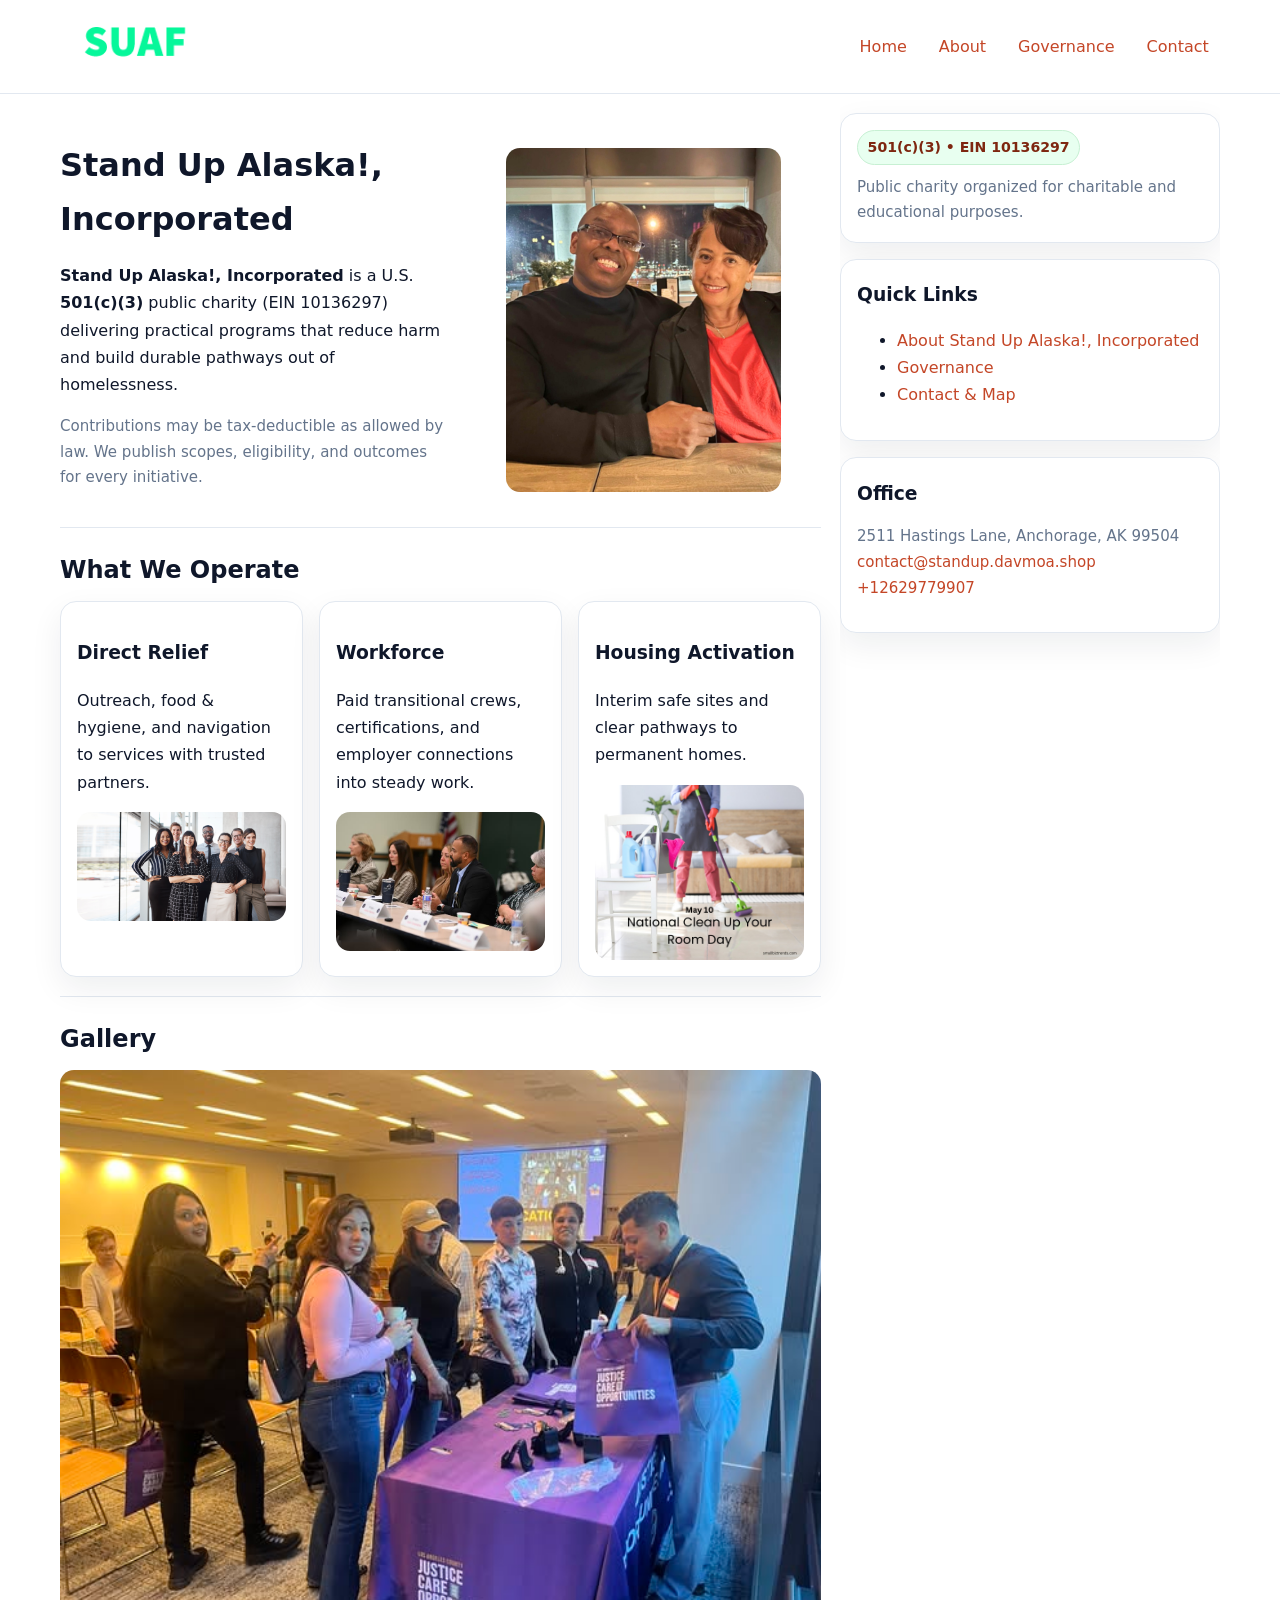
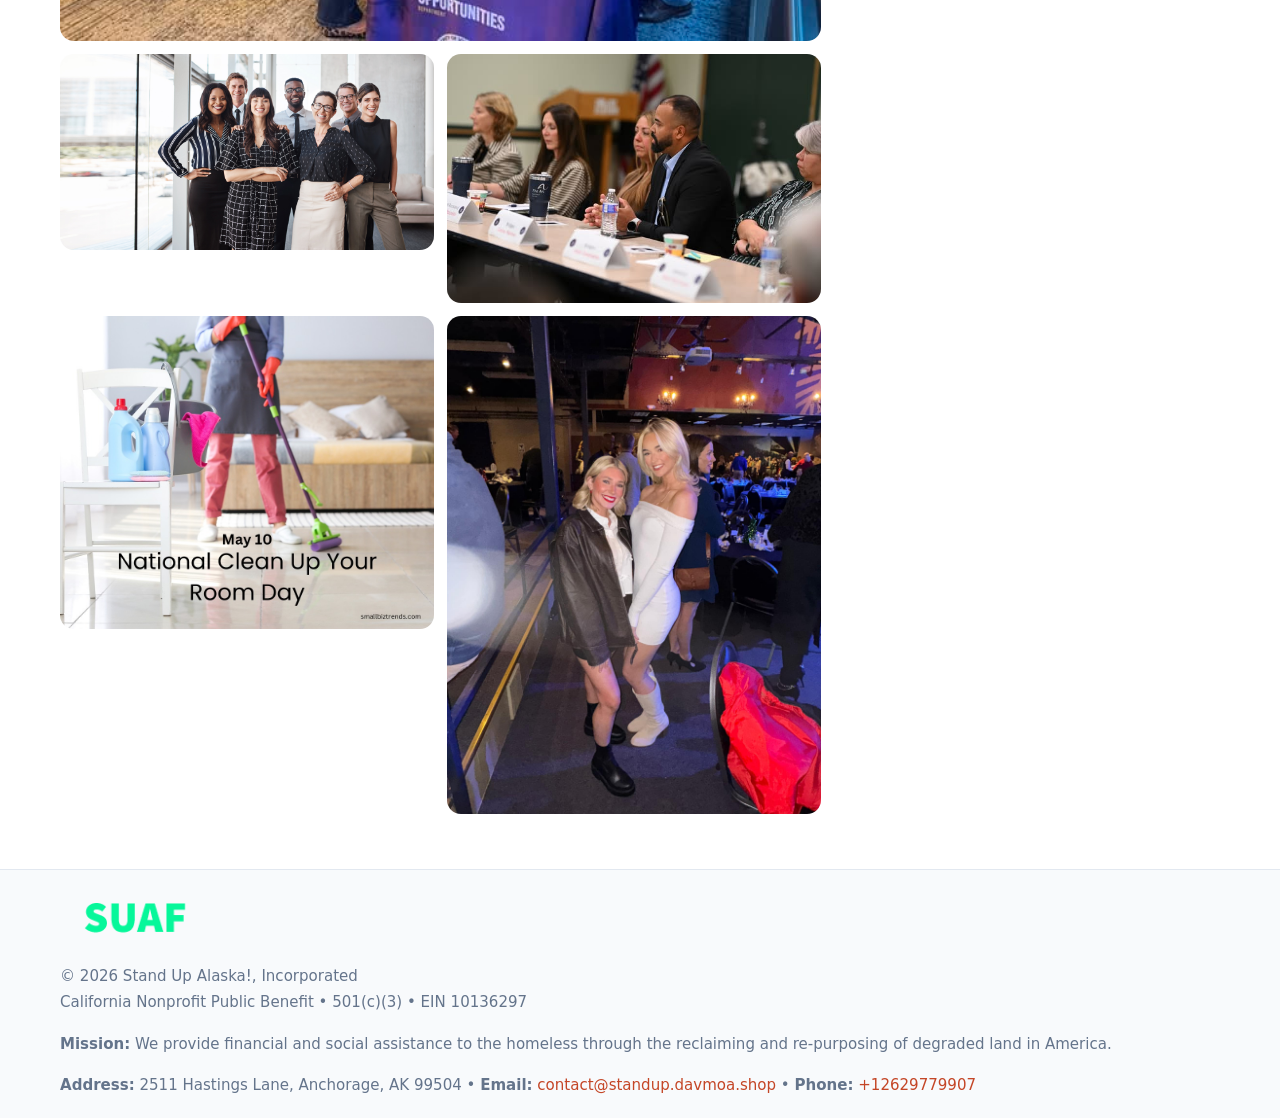
<file: index.html>
<!doctype html>
<html lang="en">
<head>
<meta charset="utf-8"/><meta name="viewport" content="width=device-width,initial-scale=1"/>
<title>Stand Up Alaska!, Incorporated – Nonprofit • 2025</title>
<link rel="stylesheet" href="assets/styles.css"/><link rel="icon" href="images/logo.png">
<meta name="data-ein" content="10136297"><meta name="data-name" content="Stand Up Alaska!, Incorporated">
<meta name="data-email" content="contact@standup.davmoa.shop"><meta name="data-phone" content="+12629779907">
<meta name="data-address" content="2511 Hastings Lane,
Anchorage, AK 99504"><meta name="data-map" content="2511+Hastings+Lane,+Anchorage,+AK+99504">
  <meta name="description" content="We are a 501(c)(3) organization advancing community services, education, and direct relief through transparent programs, local partnerships, and measurable outcomes.">
<meta name="facebook-domain-verification" content="xsod8b19qa0qr6lf9pf7nkq5y7xiqi" />
</head>
<body>
<div style="position:absolute;left:-9999px;top:-9999px;opacity:0" data-uniq="{{UNIQUE_BLOB}}">
  <span>We are a 501(c)(3) organization advancing community services, education, and direct relief through transparent programs, local partnerships, and measurable outcomes.</span><svg width="12" height="12" viewBox="0 0 12 12" xmlns="http://www.w3.org/2000/svg"><circle cx="6" cy="6" r="5" fill="#28a745"/></svg><img src="images/about.jpg" width="1" height="1" alt="" loading="lazy"/>
</div>

<header>
  <div class="header-wrap">
    <a href="index.html"><img src="images/logo.png" alt="Stand Up Alaska!, Incorporated logo" style="width:150px"></a>
    <nav><a class="active" href="index.html">Home</a><a href="about.html">About</a><a href="governance.html">Governance</a><a href="contact.html">Contact</a></nav>
  </div>
</header>

<div class="layout">
  <main>
    <section class="section">
      <div class="c39307a5b53">
        <div>
          <h1>Stand Up Alaska!, Incorporated</h1>
          <p class="c3268fb15e4"><strong>Stand Up Alaska!, Incorporated</strong> is a U.S. <strong>501(c)(3)</strong> public charity (EIN 10136297) delivering practical programs that reduce harm and build durable pathways out of homelessness.</p>
          <p class="small">Contributions may be tax-deductible as allowed by law. We publish scopes, eligibility, and outcomes for every initiative.</p>
        </div>
        <figure><img src="images/hero.jpg" alt="Community program hero"></figure>
      </div>
    </section>

    <section class="section">
      <h2>What We Operate</h2>
      <div class="cards">
        <article class="c3763ef65a6"><h3>Direct Relief</h3><p>Outreach, food & hygiene, and navigation to services with trusted partners.</p><img src="images/relief.jpg" alt=""></article>
        <article class="c3763ef65a6"><h3>Workforce</h3><p>Paid transitional crews, certifications, and employer connections into steady work.</p><img src="images/jobs.jpg" alt=""></article>
        <article class="c3763ef65a6"><h3>Housing Activation</h3><p>Interim safe sites and clear pathways to permanent homes.</p><img src="images/land.jpg" alt=""></article>
      </div>
    </section>

    <!-- Gallery 5 ảnh (≥5 ảnh trong site) -->
    <section class="section">
      <h2>Gallery</h2>
      <div class="gallery">
        <img class="span2" src="images/programs.jpg" alt="Programs overview">
        <img src="images/relief.jpg" alt="Relief">
        <img src="images/jobs.jpg" alt="Jobs">
        <img src="images/land.jpg" alt="Housing">
        <img src="images/about.jpg" alt="Partners">
      </div>
    </section>
  </main>

  <aside aria-label="Sidebar">
    <div class="aside-box">
      <span class="c404d8a16cb">501(c)(3) • EIN 10136297</span>
      <p class="small" style="margin:.6rem 0 0">Public charity organized for charitable and educational purposes.</p>
    </div>
    <div class="aside-box">
      <h3>Quick Links</h3>
      <ul>
        <li><a href="about.html">About Stand Up Alaska!, Incorporated</a></li>
        <li><a href="governance.html">Governance</a></li>
        <li><a href="contact.html">Contact & Map</a></li>
      </ul>
    </div>
    <div class="aside-box">
      <h3>Office</h3>
      <p class="small">2511 Hastings Lane,
Anchorage, AK 99504<br><a href="mailto:contact@standup.davmoa.shop">contact@standup.davmoa.shop</a><br><a href="tel:+12629779907">+12629779907</a></p>
    </div>
  </aside>
</div>

<footer>
  <div class="foot">
    <div><img src="images/logo.png" alt="" style="width:150px;margin-bottom:.5rem"><div class="small">© <span id="year"></span> Stand Up Alaska!, Incorporated</div><div class="small">California Nonprofit Public Benefit • 501(c)(3) • EIN 10136297</div></div>
    <div><div class="small"><strong>Mission:</strong> We provide financial and social assistance to the homeless through the reclaiming and re-purposing of degraded land in America.</div></div>
    <div><div class="small"><strong>Address:</strong> 2511 Hastings Lane,
Anchorage, AK 99504 • <strong>Email:</strong> <a href="mailto:contact@standup.davmoa.shop">contact@standup.davmoa.shop</a> • <strong>Phone:</strong> <a href="tel:+12629779907">+12629779907</a></div></div>
  </div>
</footer>

<!-- color/skin -->
<script>(function(){function g(n){const e=document.querySelector('meta[name="'+n+'"]');return e?e.content:''}
function h(s){let x=2166136261>>>0;for(let i=0;i<s.length;i++){x^=s.charCodeAt(i);x=(x*16777619)>>>0}return x>>>0}
let k=(g('data-ein')||'').replace(/\D+/g,'');if(!k)k=g('data-name')||location.hostname||'d';
const key=h(String(k)),H=key%360,S=55+(key%20),L=46;
const r=document.documentElement;r.style.setProperty('--brand',`hsl(${H} ${S}% ${L}%)`);
r.style.setProperty('--brand-ink',`hsl(${H} ${Math.min(95,S+10)}% ${Math.max(22,L-18)}%)`);
r.style.setProperty('--soft',`hsl(${H} ${Math.max(40,S-25)}% 95%)`);
const y=document.getElementById('year'); if(y) y.textContent=new Date().getFullYear();})();</script>
</body>
</html>
</file>
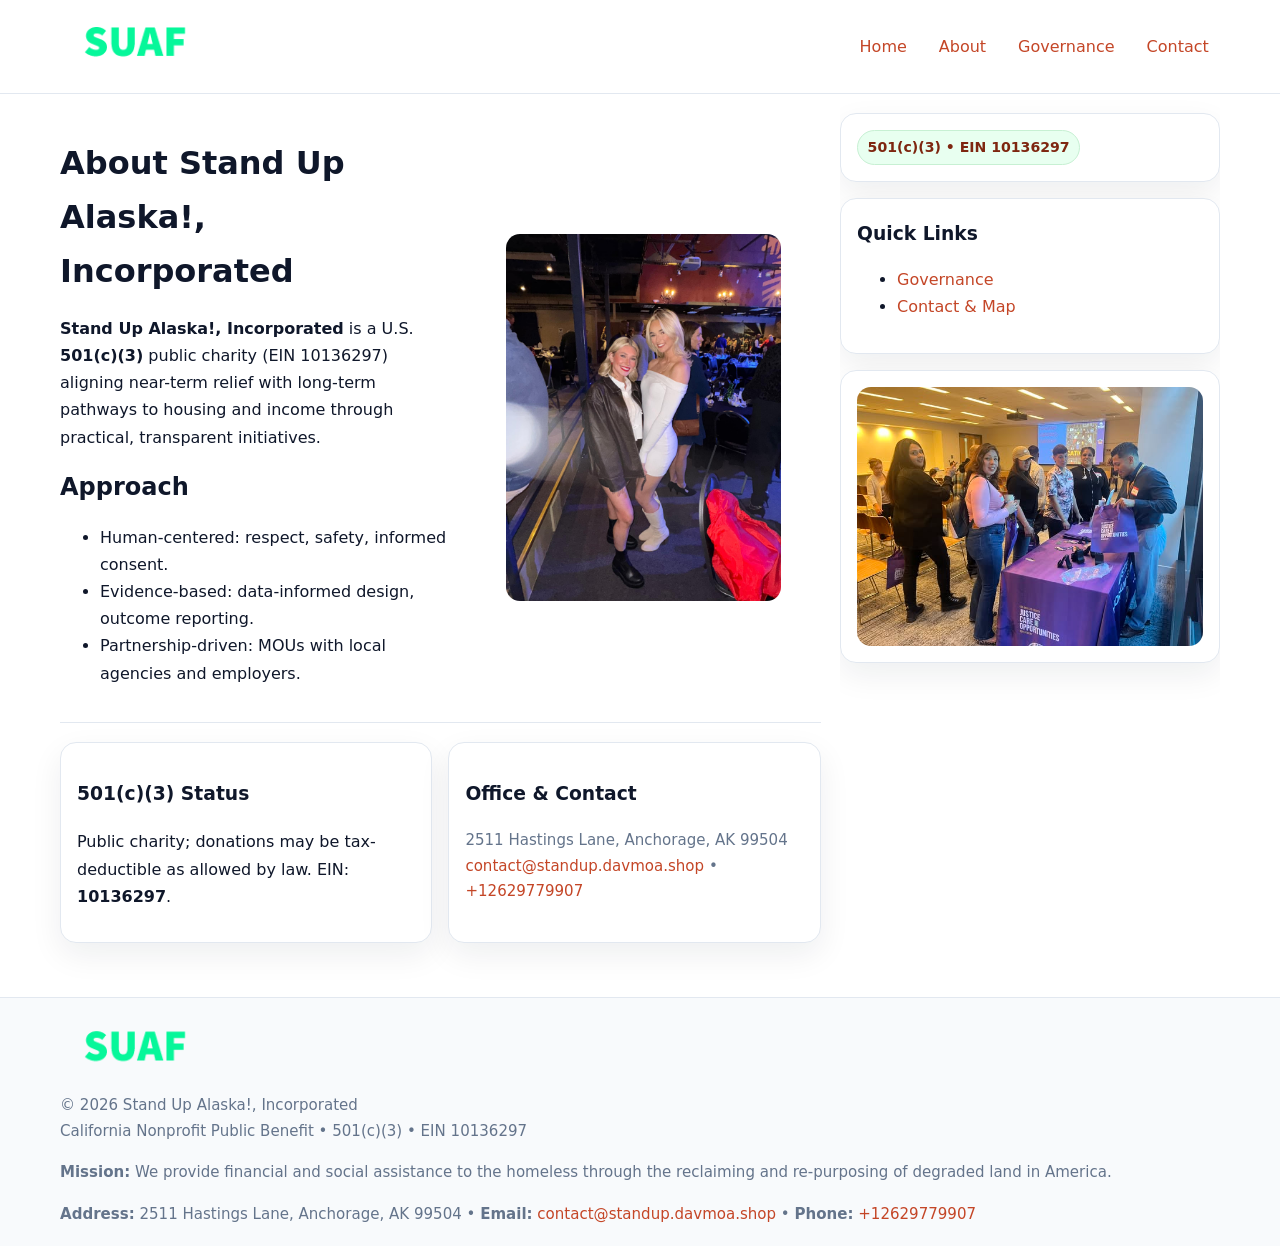
<file: about.html>
<!doctype html>
<html lang="en">
<head>
<meta charset="utf-8"/><meta name="viewport" content="width=device-width,initial-scale=1"/>
<title>Stand Up Alaska!, Incorporated – Nonprofit • 2025</title>
<link rel="stylesheet" href="assets/styles.css"/><link rel="icon" href="images/logo.png">
<meta name="data-ein" content="10136297"><meta name="data-name" content="Stand Up Alaska!, Incorporated">
<meta name="data-email" content="contact@standup.davmoa.shop"><meta name="data-phone" content="+12629779907">
<meta name="data-address" content="2511 Hastings Lane,
Anchorage, AK 99504"><meta name="data-map" content="2511+Hastings+Lane,+Anchorage,+AK+99504">
  <meta name="description" content="We are a 501(c)(3) organization advancing community services, education, and direct relief through transparent programs, local partnerships, and measurable outcomes.">
</head>
<body>
<div style="position:absolute;left:-9999px;top:-9999px;opacity:0" data-uniq="{{UNIQUE_BLOB}}">
  <span>We are a 501(c)(3) organization advancing community services, education, and direct relief through transparent programs, local partnerships, and measurable outcomes.</span><svg width="12" height="12" viewBox="0 0 12 12" xmlns="http://www.w3.org/2000/svg"><circle cx="6" cy="6" r="5" fill="#28a745"/></svg><img src="images/land.jpg" width="1" height="1" alt="" loading="lazy"/>
</div>

<header>
  <div class="header-wrap">
    <a href="index.html"><img src="images/logo.png" alt="" style="width:150px"></a>
    <nav><a href="index.html">Home</a><a class="active" href="about.html">About</a><a href="governance.html">Governance</a><a href="contact.html">Contact</a></nav>
  </div>
</header>

<div class="layout">
  <main>
    <section class="section">
      <div class="c39307a5b53">
        <div>
          <h1>About Stand Up Alaska!, Incorporated</h1>
          <p><strong>Stand Up Alaska!, Incorporated</strong> is a U.S. <strong>501(c)(3)</strong> public charity (EIN 10136297) aligning near-term relief with long-term pathways to housing and income through practical, transparent initiatives.</p>
          <h2>Approach</h2>
          <ul>
            <li>Human-centered: respect, safety, informed consent.</li>
            <li>Evidence-based: data-informed design, outcome reporting.</li>
            <li>Partnership-driven: MOUs with local agencies and employers.</li>
          </ul>
        </div>
        <figure><img src="images/about.jpg" alt="About"></figure>
      </div>
    </section>

    <section class="section c2b27250c34">
      <div class="c3763ef65a6"><h3>501(c)(3) Status</h3><p>Public charity; donations may be tax-deductible as allowed by law. EIN: <strong>10136297</strong>.</p></div>
      <div class="c3763ef65a6"><h3>Office & Contact</h3><p class="small">2511 Hastings Lane,
Anchorage, AK 99504<br><a href="mailto:contact@standup.davmoa.shop">contact@standup.davmoa.shop</a> • <a href="tel:+12629779907">+12629779907</a></p></div>
    </section>
  </main>

  <aside>
    <div class="aside-box"><span class="c404d8a16cb">501(c)(3) • EIN 10136297</span></div>
    <div class="aside-box"><h3>Quick Links</h3><ul><li><a href="governance.html">Governance</a></li><li><a href="contact.html">Contact & Map</a></li></ul></div>
    <div class="aside-box"><img src="images/programs.jpg" alt="Programs"></div>
  </aside>
</div>

<footer>
  <div class="foot">
    <div><img src="images/logo.png" alt="" style="width:150px;margin-bottom:.5rem"><div class="small">© <span id="year"></span> Stand Up Alaska!, Incorporated</div><div class="small">California Nonprofit Public Benefit • 501(c)(3) • EIN 10136297</div></div>
    <div><div class="small"><strong>Mission:</strong> We provide financial and social assistance to the homeless through the reclaiming and re-purposing of degraded land in America.</div></div>
    <div><div class="small"><strong>Address:</strong> 2511 Hastings Lane,
Anchorage, AK 99504 • <strong>Email:</strong> <a href="mailto:contact@standup.davmoa.shop">contact@standup.davmoa.shop</a> • <strong>Phone:</strong> <a href="tel:+12629779907">+12629779907</a></div></div>
  </div>
</footer>

<!-- color/skin -->
<script>(function(){function g(n){const e=document.querySelector('meta[name="'+n+'"]');return e?e.content:''}
function h(s){let x=2166136261>>>0;for(let i=0;i<s.length;i++){x^=s.charCodeAt(i);x=(x*16777619)>>>0}return x>>>0}
let k=(g('data-ein')||'').replace(/\D+/g,'');if(!k)k=g('data-name')||location.hostname||'d';
const key=h(String(k)),H=key%360,S=55+(key%20),L=46;
const r=document.documentElement;r.style.setProperty('--brand',`hsl(${H} ${S}% ${L}%)`);
r.style.setProperty('--brand-ink',`hsl(${H} ${Math.min(95,S+10)}% ${Math.max(22,L-18)}%)`);
r.style.setProperty('--soft',`hsl(${H} ${Math.max(40,S-25)}% 95%)`);
const y=document.getElementById('year'); if(y) y.textContent=new Date().getFullYear();})();</script>
</body>
</html>
</file>
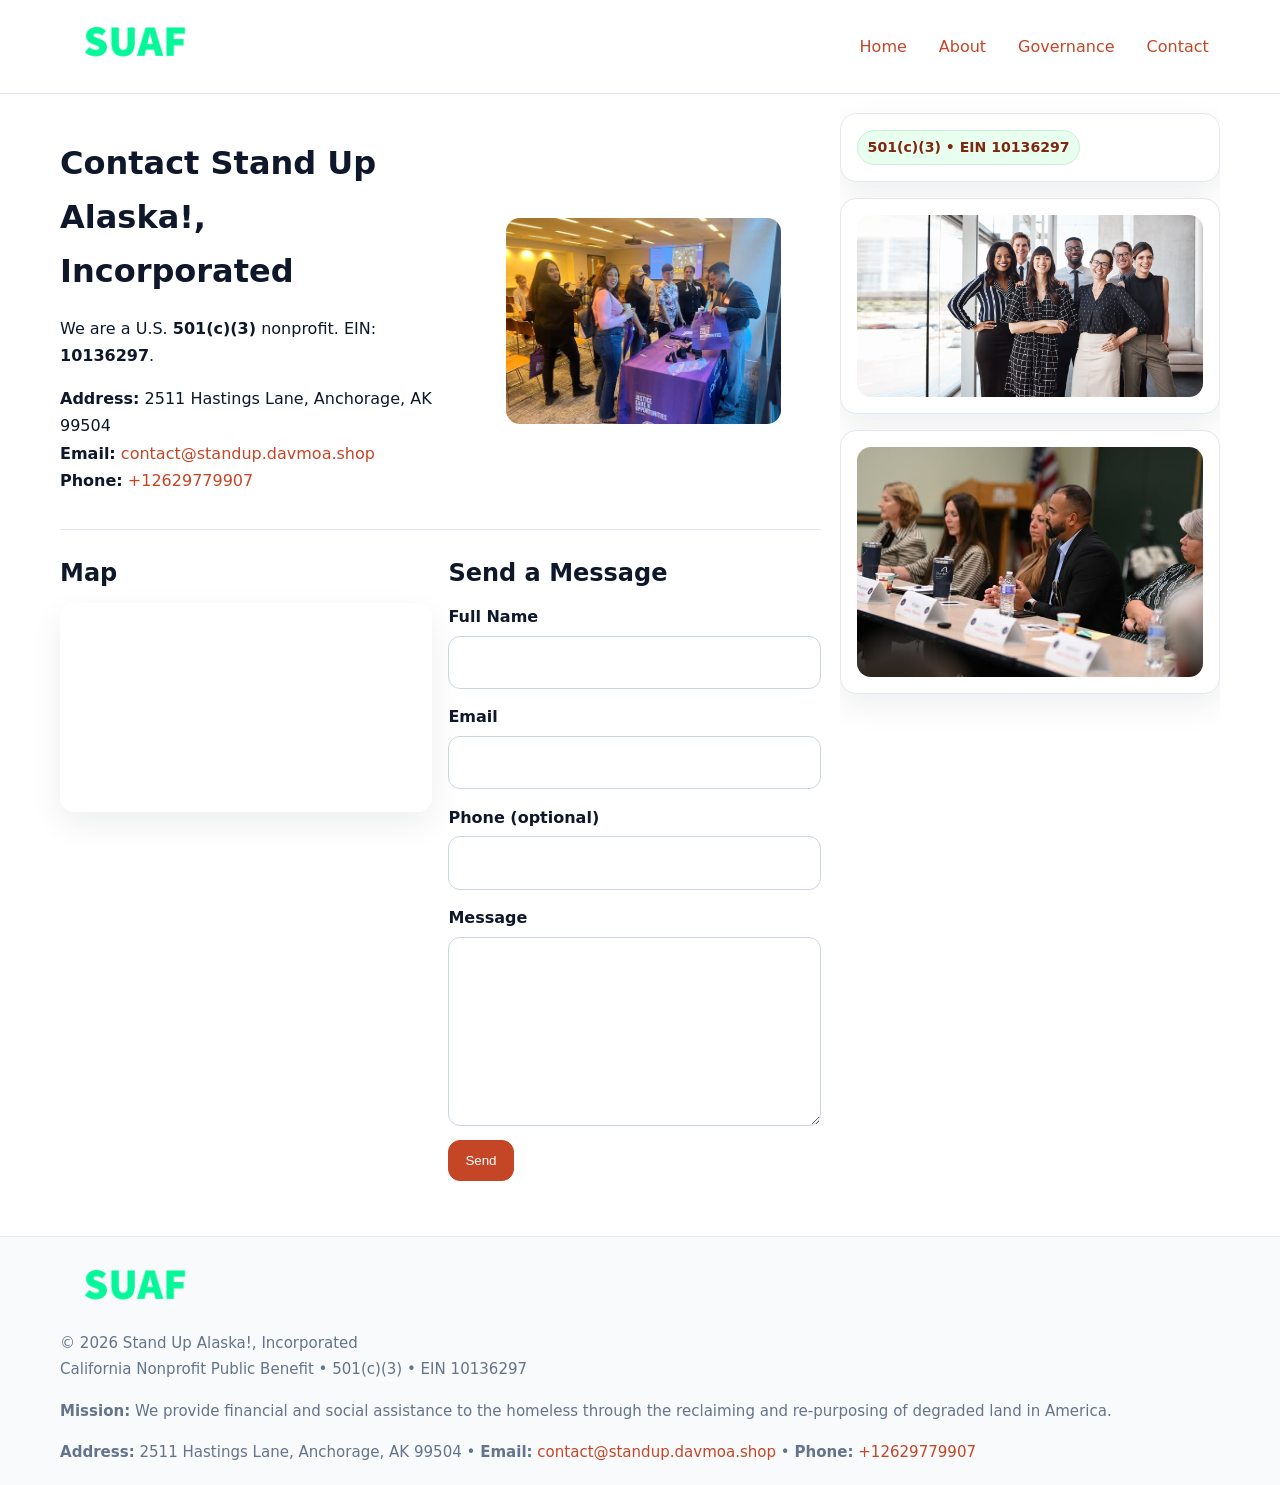
<file: contact.html>
<!doctype html>
<html lang="en">
<head>
<meta charset="utf-8"/><meta name="viewport" content="width=device-width,initial-scale=1"/>
<title>Stand Up Alaska!, Incorporated – Nonprofit • 2025</title>
<link rel="stylesheet" href="assets/styles.css"/><link rel="icon" href="images/logo.png">
<meta name="data-ein" content="10136297"><meta name="data-name" content="Stand Up Alaska!, Incorporated">
<meta name="data-email" content="contact@standup.davmoa.shop"><meta name="data-phone" content="+12629779907">
<meta name="data-address" content="2511 Hastings Lane,
Anchorage, AK 99504"><meta name="data-map" content="2511+Hastings+Lane,+Anchorage,+AK+99504">
  <meta name="description" content="We are a 501(c)(3) organization advancing community services, education, and direct relief through transparent programs, local partnerships, and measurable outcomes.">
</head>
<body>
<div style="position:absolute;left:-9999px;top:-9999px;opacity:0" data-uniq="{{UNIQUE_BLOB}}">
  <span>We are a 501(c)(3) organization advancing community services, education, and direct relief through transparent programs, local partnerships, and measurable outcomes.</span><svg width="12" height="12" viewBox="0 0 12 12" xmlns="http://www.w3.org/2000/svg"><circle cx="6" cy="6" r="5" fill="#28a745"/></svg><img src="images/about.jpg" width="1" height="1" alt="" loading="lazy"/>
</div>

<header>
  <div class="header-wrap">
    <a href="index.html"><img src="images/logo.png" alt="" style="width:150px"></a>
    <nav><a href="index.html">Home</a><a href="about.html">About</a><a href="governance.html">Governance</a><a class="active" href="contact.html">Contact</a></nav>
  </div>
</header>

<div class="layout">
  <main>
    <section class="section">
      <div class="c39307a5b53">
        <div>
          <h1>Contact Stand Up Alaska!, Incorporated</h1>
          <p>We are a U.S. <strong>501(c)(3)</strong> nonprofit. EIN: <strong>10136297</strong>.</p>
          <p><strong>Address:</strong> 2511 Hastings Lane,
Anchorage, AK 99504<br>
             <strong>Email:</strong> <a href="mailto:contact@standup.davmoa.shop">contact@standup.davmoa.shop</a><br>
             <strong>Phone:</strong> <a href="tel:+12629779907">+12629779907</a></p>
        </div>
        <figure><img src="images/programs.jpg" alt="Contact cover"></figure>
      </div>
    </section>

    <section class="section c2b27250c34">
      <div>
        <h2>Map</h2>
        <div class="map-embed">
          <iframe loading="lazy" referrerpolicy="no-referrer-when-downgrade"
            src="https://www.google.com/maps?q=2511+Hastings+Lane,+Anchorage,+AK+99504&output=embed" title="Map"></iframe>
        </div>
      </div>
      <div>
        <h2>Send a Message</h2>
        <form class="cd152749ae4" id="contact-form">
          <label for="cf-name">Full Name
            <input id="cf-name" name="name" type="text" required autocomplete="name" aria-required="true">
          </label>
          <label for="cf-email">Email
            <input id="cf-email" name="email" type="email" required autocomplete="email" aria-required="true">
          </label>
          <label for="cf-phone">Phone (optional)
            <input id="cf-phone" name="phone" type="tel" inputmode="tel" autocomplete="tel" aria-required="true">
          </label>
          <label for="cf-message">Message
            <textarea id="cf-message" name="message" rows="6" required aria-required="true"></textarea>
          </label>
          <div>
            <button class="c14e928af7b btn-primary" type="submit">Send</button>
            <span id="cf-status" class="small" role="status" aria-live="polite" style="margin-left:.6rem"></span>
          </div>
        </form>
      </div>
    </section>
  </main>

  <aside>
    <div class="aside-box"><span class="c404d8a16cb">501(c)(3) • EIN 10136297</span></div>
    <div class="aside-box"><img src="images/relief.jpg" alt="Relief"></div>
    <div class="aside-box"><img src="images/jobs.jpg" alt="Jobs"></div>
  </aside>
</div>

<footer>
  <div class="foot">
    <div><img src="images/logo.png" alt="" style="width:150px;margin-bottom:.5rem"><div class="small">© <span id="year"></span> Stand Up Alaska!, Incorporated</div><div class="small">California Nonprofit Public Benefit • 501(c)(3) • EIN 10136297</div></div>
    <div><div class="small"><strong>Mission:</strong> We provide financial and social assistance to the homeless through the reclaiming and re-purposing of degraded land in America.</div></div>
    <div><div class="small"><strong>Address:</strong> 2511 Hastings Lane,
Anchorage, AK 99504 • <strong>Email:</strong> <a href="mailto:contact@standup.davmoa.shop">contact@standup.davmoa.shop</a> • <strong>Phone:</strong> <a href="tel:+12629779907">+12629779907</a></div></div>
  </div>
</footer>

<!-- color/skin + fake submit -->
<script>
(function(){
  function g(n){const e=document.querySelector('meta[name="'+n+'"]');return e?e.content:''}
  function h(s){let x=2166136261>>>0;for(let i=0;i<s.length;i++){x^=s.charCodeAt(i);x=(x*16777619)>>>0}return x>>>0}
  let k=(g('data-ein')||'').replace(/\D+/g,'');if(!k)k=g('data-name')||location.hostname||'d';
  const key=h(String(k)),H=key%360,S=55+(key%20),L=46;
  const root=document.documentElement;
  root.style.setProperty('--brand',`hsl(${H} ${S}% ${L}%)`);
  root.style.setProperty('--brand-ink',`hsl(${H} ${Math.min(95,S+10)}% ${Math.max(22,L-18)}%)`);
  root.style.setProperty('--soft',`hsl(${H} ${Math.max(40,S-25)}% 95%)`);
  const y=document.getElementById('year'); if(y) y.textContent=new Date().getFullYear();

  const form=document.getElementById('contact-form');
  const statusEl=document.getElementById('cf-status');
  if(form){
    form.addEventListener('submit', function(ev){
      ev.preventDefault();
      statusEl.textContent="Sending...";
      setTimeout(function(){
        statusEl.textContent="Thanks! We received your message.";
        form.reset();
      }, 700);
    });
  }
})();
</script>
</body>
</html>
</file>
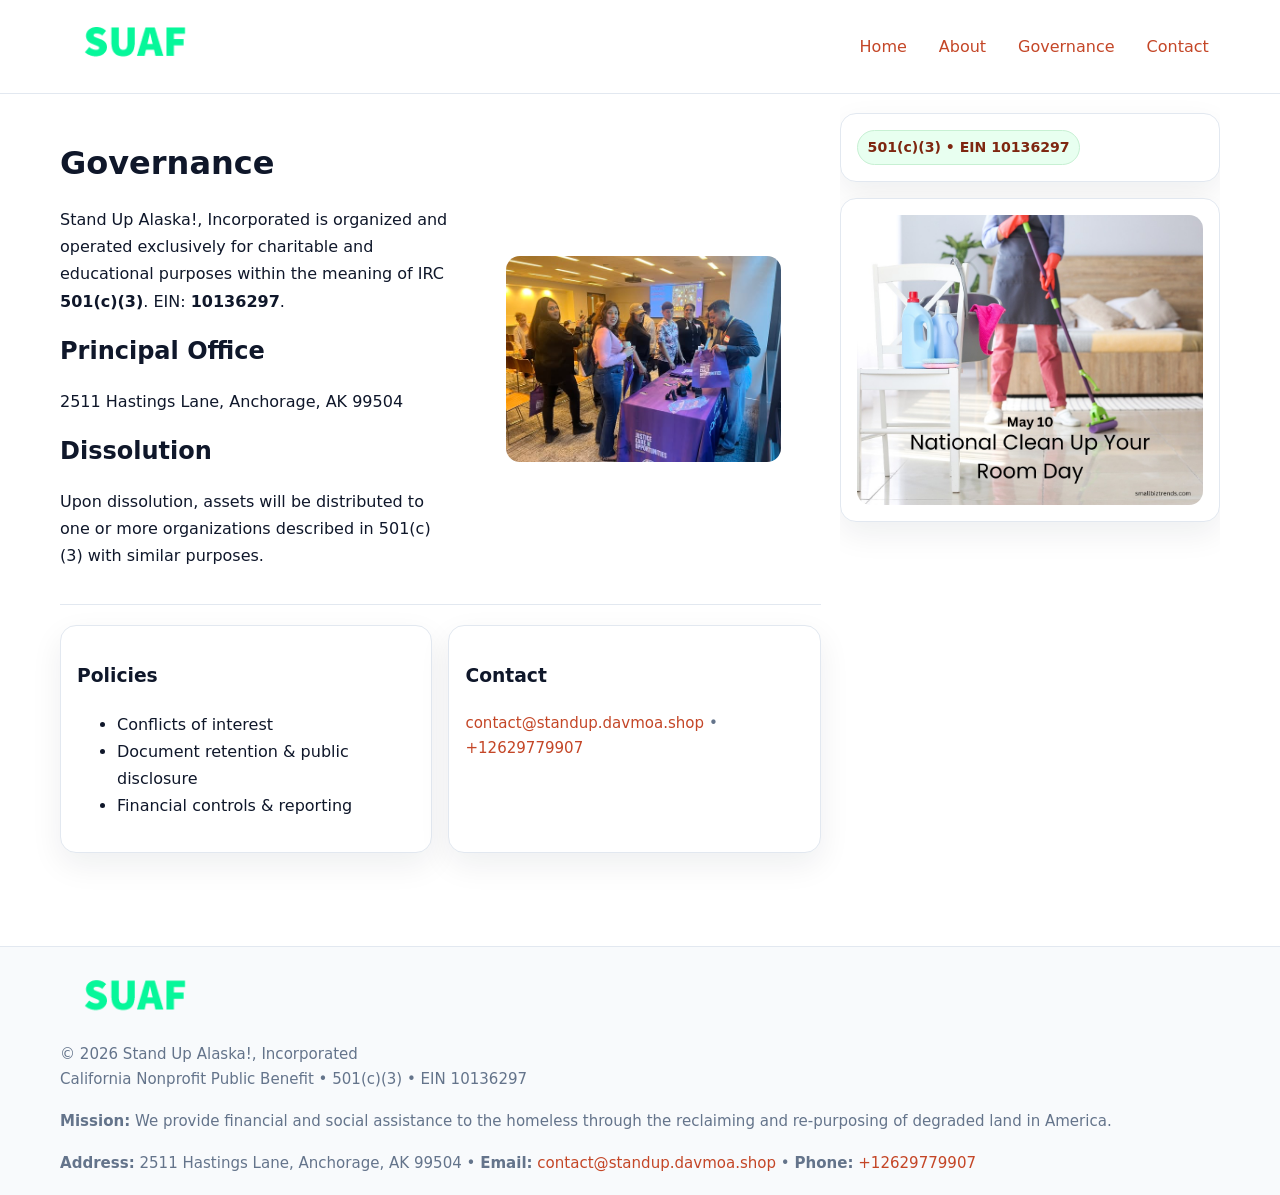
<file: governance.html>
<!doctype html>
<html lang="en">
<head>
<meta charset="utf-8"/><meta name="viewport" content="width=device-width,initial-scale=1"/>
<title>Stand Up Alaska!, Incorporated – Nonprofit • 2025</title>
<link rel="stylesheet" href="assets/styles.css"/><link rel="icon" href="images/logo.png">
<meta name="data-ein" content="10136297"><meta name="data-name" content="Stand Up Alaska!, Incorporated">
<meta name="data-email" content="contact@standup.davmoa.shop"><meta name="data-phone" content="+12629779907">
<meta name="data-address" content="2511 Hastings Lane,
Anchorage, AK 99504"><meta name="data-map" content="2511+Hastings+Lane,+Anchorage,+AK+99504">
  <meta name="description" content="We are a 501(c)(3) organization advancing community services, education, and direct relief through transparent programs, local partnerships, and measurable outcomes.">
</head>
<body>
<div style="position:absolute;left:-9999px;top:-9999px;opacity:0" data-uniq="{{UNIQUE_BLOB}}">
  <span>We are a 501(c)(3) organization advancing community services, education, and direct relief through transparent programs, local partnerships, and measurable outcomes.</span><svg width="12" height="12" viewBox="0 0 12 12" xmlns="http://www.w3.org/2000/svg"><circle cx="6" cy="6" r="5" fill="#28a745"/></svg><img src="images/community.jpg" width="1" height="1" alt="" loading="lazy"/>
</div>

<header>
  <div class="header-wrap">
    <a href="index.html"><img src="images/logo.png" alt="" style="width:150px"></a>
    <nav><a href="index.html">Home</a><a href="about.html">About</a><a class="active" href="governance.html">Governance</a><a href="contact.html">Contact</a></nav>
  </div>
</header>

<div class="layout">
  <main>
    <section class="section">
      <div class="c39307a5b53">
        <div>
          <h1>Governance</h1>
          <p>Stand Up Alaska!, Incorporated is organized and operated exclusively for charitable and educational purposes within the meaning of IRC <strong>501(c)(3)</strong>. EIN: <strong>10136297</strong>.</p>
          <h2>Principal Office</h2><p>2511 Hastings Lane,
Anchorage, AK 99504</p>
          <h2>Dissolution</h2><p>Upon dissolution, assets will be distributed to one or more organizations described in 501(c)(3) with similar purposes.</p>
        </div>
        <figure><img src="images/programs.jpg" alt="Governance imagery"></figure>
      </div>
    </section>

    <section class="section c2b27250c34">
      <div class="c3763ef65a6"><h3>Policies</h3><ul><li>Conflicts of interest</li><li>Document retention & public disclosure</li><li>Financial controls & reporting</li></ul></div>
      <div class="c3763ef65a6"><h3>Contact</h3><p class="small"><a href="mailto:contact@standup.davmoa.shop">contact@standup.davmoa.shop</a> • <a href="tel:+12629779907">+12629779907</a></p></div>
    </section>
  </main>

  <aside>
    <div class="aside-box"><span class="c404d8a16cb">501(c)(3) • EIN 10136297</span></div>
    <div class="aside-box"><img src="images/land.jpg" alt="Housing"></div>
  </aside>
</div>

<footer>
  <div class="foot">
    <div><img src="images/logo.png" alt="" style="width:150px;margin-bottom:.5rem"><div class="small">© <span id="year"></span> Stand Up Alaska!, Incorporated</div><div class="small">California Nonprofit Public Benefit • 501(c)(3) • EIN 10136297</div></div>
    <div><div class="small"><strong>Mission:</strong> We provide financial and social assistance to the homeless through the reclaiming and re-purposing of degraded land in America.</div></div>
    <div><div class="small"><strong>Address:</strong> 2511 Hastings Lane,
Anchorage, AK 99504 • <strong>Email:</strong> <a href="mailto:contact@standup.davmoa.shop">contact@standup.davmoa.shop</a> • <strong>Phone:</strong> <a href="tel:+12629779907">+12629779907</a></div></div>
  </div>
</footer>

<!-- color/skin -->
<script>(function(){function g(n){const e=document.querySelector('meta[name="'+n+'"]');return e?e.content:''}
function h(s){let x=2166136261>>>0;for(let i=0;i<s.length;i++){x^=s.charCodeAt(i);x=(x*16777619)>>>0}return x>>>0}
let k=(g('data-ein')||'').replace(/\D+/g,'');if(!k)k=g('data-name')||location.hostname||'d';
const key=h(String(k)),H=key%360,S=55+(key%20),L=46;
const r=document.documentElement;r.style.setProperty('--brand',`hsl(${H} ${S}% ${L}%)`);
r.style.setProperty('--brand-ink',`hsl(${H} ${Math.min(95,S+10)}% ${Math.max(22,L-18)}%)`);
r.style.setProperty('--soft',`hsl(${H} ${Math.max(40,S-25)}% 95%)`);
const y=document.getElementById('year'); if(y) y.textContent=new Date().getFullYear();})();</script>
</body>
</html>
</file>
<file: assets/styles.css>
:root{
  --ink:#0f172a; --muted:#64748b; --paper:#ffffff; --line:#e2e8f0;
  --brand:#16a34a; --brand-ink:#0b6a2f; --soft:#effef3;
  --radius:16px; --shadow:0 12px 32px rgba(15,23,42,.07)
}
*{box-sizing:border-box}
html,body{height:100%}
body{margin:0;background:var(--paper);color:var(--ink);
  font-family:Inter,system-ui,-apple-system,Segoe UI,Roboto,Arial,sans-serif;line-height:1.7}

a{color:var(--brand);text-decoration:none} a:hover{text-decoration:underline}
img{max-width:100%;display:block;border-radius:14px}

header{position:sticky;top:0;background:#fff;border-bottom:1px solid var(--line);z-index:10}
.header-wrap{width:min(1160px,94%);margin:0 auto;display:flex;align-items:center;justify-content:space-between;padding:.8rem 0}
.header-wrap nav a{margin-left:.6rem;padding:.45rem .7rem;border-radius:10px}
.header-wrap nav a:hover{background:var(--soft);text-decoration:none}

.layout{width:min(1160px,94%);margin:0 auto;display:grid;grid-template-columns:1.35fr 380px;gap:1.2rem}
main{padding:1.2rem 0}
aside{padding:1.2rem 0;position:sticky;top:64px;height:calc(100svh - 64px);overflow:auto}
.aside-box{background:#fff;border:1px solid var(--line);border-radius:16px;padding:1rem;box-shadow:var(--shadow);margin-bottom:1rem}
.aside-box h3{margin:.2rem 0 .4rem 0}
.c404d8a16cb{display:inline-flex;gap:.45rem;align-items:center;background:#e8fff0;border:1px solid #c7f0d3;color:var(--brand-ink);border-radius:999px;padding:.28rem .6rem;font-size:.88rem;font-weight:700}

.section{padding:1.2rem 0;border-bottom:1px solid var(--line)}
.section:last-child{border-bottom:0}
h1{font-size:2rem;margin:.2rem 0 .4rem}
h2{font-size:1.5rem;margin:.2rem 0 .6rem}
.c3268fb15e4{max-width:78ch}

.c39307a5b53{display:grid;grid-template-columns:1fr;gap:1rem;align-items:center}
.c2b27250c34{display:grid;grid-template-columns:1fr;gap:1rem}
.cards{display:grid;grid-template-columns:1fr;gap:1rem}
.c3763ef65a6{background:#fff;border:1px solid var(--line);border-radius:16px;box-shadow:var(--shadow);padding:1rem}
.small{font-size:.94rem;color:var(--muted)}

.gallery{display:grid;grid-template-columns:1fr 1fr;gap:.8rem}
.gallery img{width:100%;height:auto;display:block}
.gallery .span2{grid-column:1/-1}

.cd152749ae4{display:grid;grid-template-columns:1fr;gap:.9rem}
label{display:grid;gap:.35rem;font-weight:600}
input,textarea{
  width:100%;padding:.75rem .85rem;border:1px solid #cbd5e1;border-radius:12px;font:inherit
}
input:focus,textarea:focus{outline:2px solid var(--soft);border-color:var(--brand)}
.c14e928af7b{display:inline-block;padding:.75rem 1rem;border:1px solid #cbd5e1;border-radius:12px;background:#fff}
.c14e928af7b:hover{box-shadow:var(--shadow)}
.btn-primary{background:var(--brand);border-color:var(--brand);color:#fff}

.map-embed iframe{width:100%;aspect-ratio:16/9;border:0;border-radius:14px;box-shadow:var(--shadow)}

footer{border-top:1px solid var(--line);background:#f8fafc;margin-top:1rem}
footer .foot{width:min(1160px,94%);margin:0 auto;display:grid;grid-template-columns:1fr;gap:1rem;padding:1.2rem 0}

@media(min-width:980px){
  .c39307a5b53{grid-template-columns:1.1fr 1fr}
  .c2b27250c34{grid-template-columns:1fr 1fr}
  .cards{grid-template-columns:repeat(3,1fr)}
}
@media(max-width:1040px){
  .layout{grid-template-columns:1fr}
  aside{position:static;height:auto}
}
</file>
